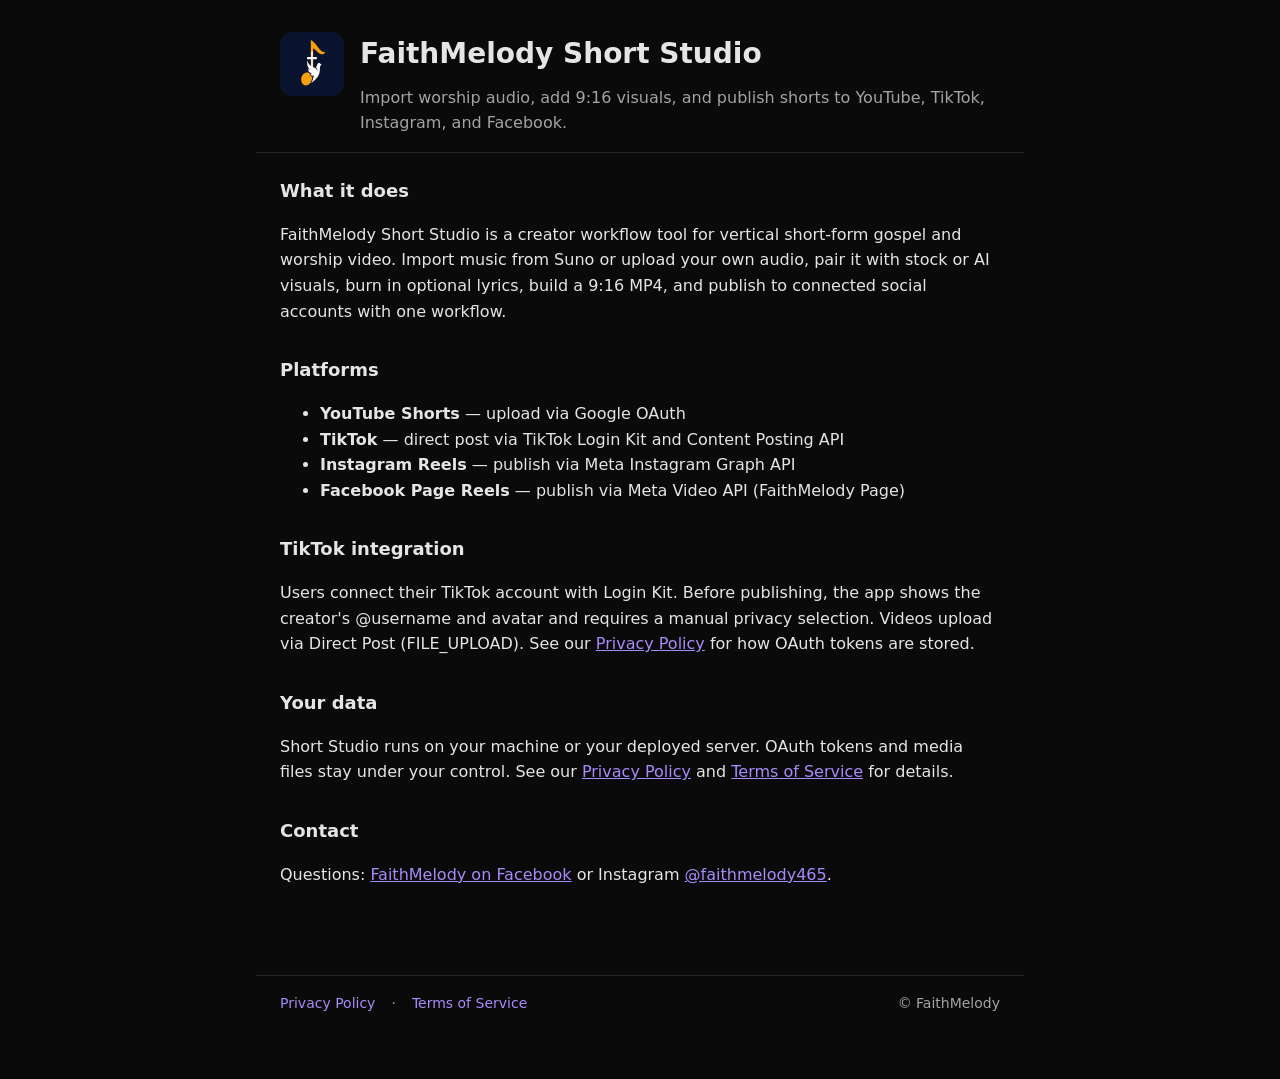
<file: index.html>
<!DOCTYPE html>
<html lang="en">
<head>
  <meta charset="utf-8" />
  <meta name="viewport" content="width=device-width, initial-scale=1" />
  <title>FaithMelody Short Studio — Build and publish vertical shorts</title>
  <link rel="stylesheet" href="styles.css" />
  <link rel="icon" href="app-icon.png" type="image/png" />
</head>
<body>
  <header class="site-header">
    <img src="app-icon.png" alt="" width="64" height="64" class="site-logo" />
    <div>
      <h1>FaithMelody Short Studio</h1>
      <p class="tagline">Import worship audio, add 9:16 visuals, and publish shorts to YouTube, TikTok, Instagram, and Facebook.</p>
    </div>
  </header>

  <main>
    <section>
      <h2>What it does</h2>
      <p>
        FaithMelody Short Studio is a creator workflow tool for vertical short-form gospel and worship video.
        Import music from Suno or upload your own audio, pair it with stock or AI visuals, burn in optional lyrics,
        build a 9:16 MP4, and publish to connected social accounts with one workflow.
      </p>
    </section>

    <section>
      <h2>Platforms</h2>
      <ul>
        <li><strong>YouTube Shorts</strong> — upload via Google OAuth</li>
        <li><strong>TikTok</strong> — direct post via TikTok Login Kit and Content Posting API</li>
        <li><strong>Instagram Reels</strong> — publish via Meta Instagram Graph API</li>
        <li><strong>Facebook Page Reels</strong> — publish via Meta Video API (FaithMelody Page)</li>
      </ul>
    </section>

    <section>
      <h2>TikTok integration</h2>
      <p>
        Users connect their TikTok account with Login Kit. Before publishing, the app shows the creator&apos;s
        @username and avatar and requires a manual privacy selection. Videos upload via Direct Post (FILE_UPLOAD).
        See our <a href="privacy.html">Privacy Policy</a> for how OAuth tokens are stored.
      </p>
    </section>

    <section>
      <h2>Your data</h2>
      <p>
        Short Studio runs on your machine or your deployed server. OAuth tokens and media files stay under your control.
        See our <a href="privacy.html">Privacy Policy</a> and <a href="terms.html">Terms of Service</a> for details.
      </p>
    </section>

    <section>
      <h2>Contact</h2>
      <p>Questions: <a href="https://www.facebook.com/FaithMelody">FaithMelody on Facebook</a> or Instagram <a href="https://www.instagram.com/faithmelody465">@faithmelody465</a>.</p>
    </section>
  </main>

  <footer class="site-footer">
    <a href="privacy.html">Privacy Policy</a>
    <span aria-hidden="true">·</span>
    <a href="terms.html">Terms of Service</a>
    <span class="copy">© FaithMelody</span>
  </footer>
</body>
</html>
</file>
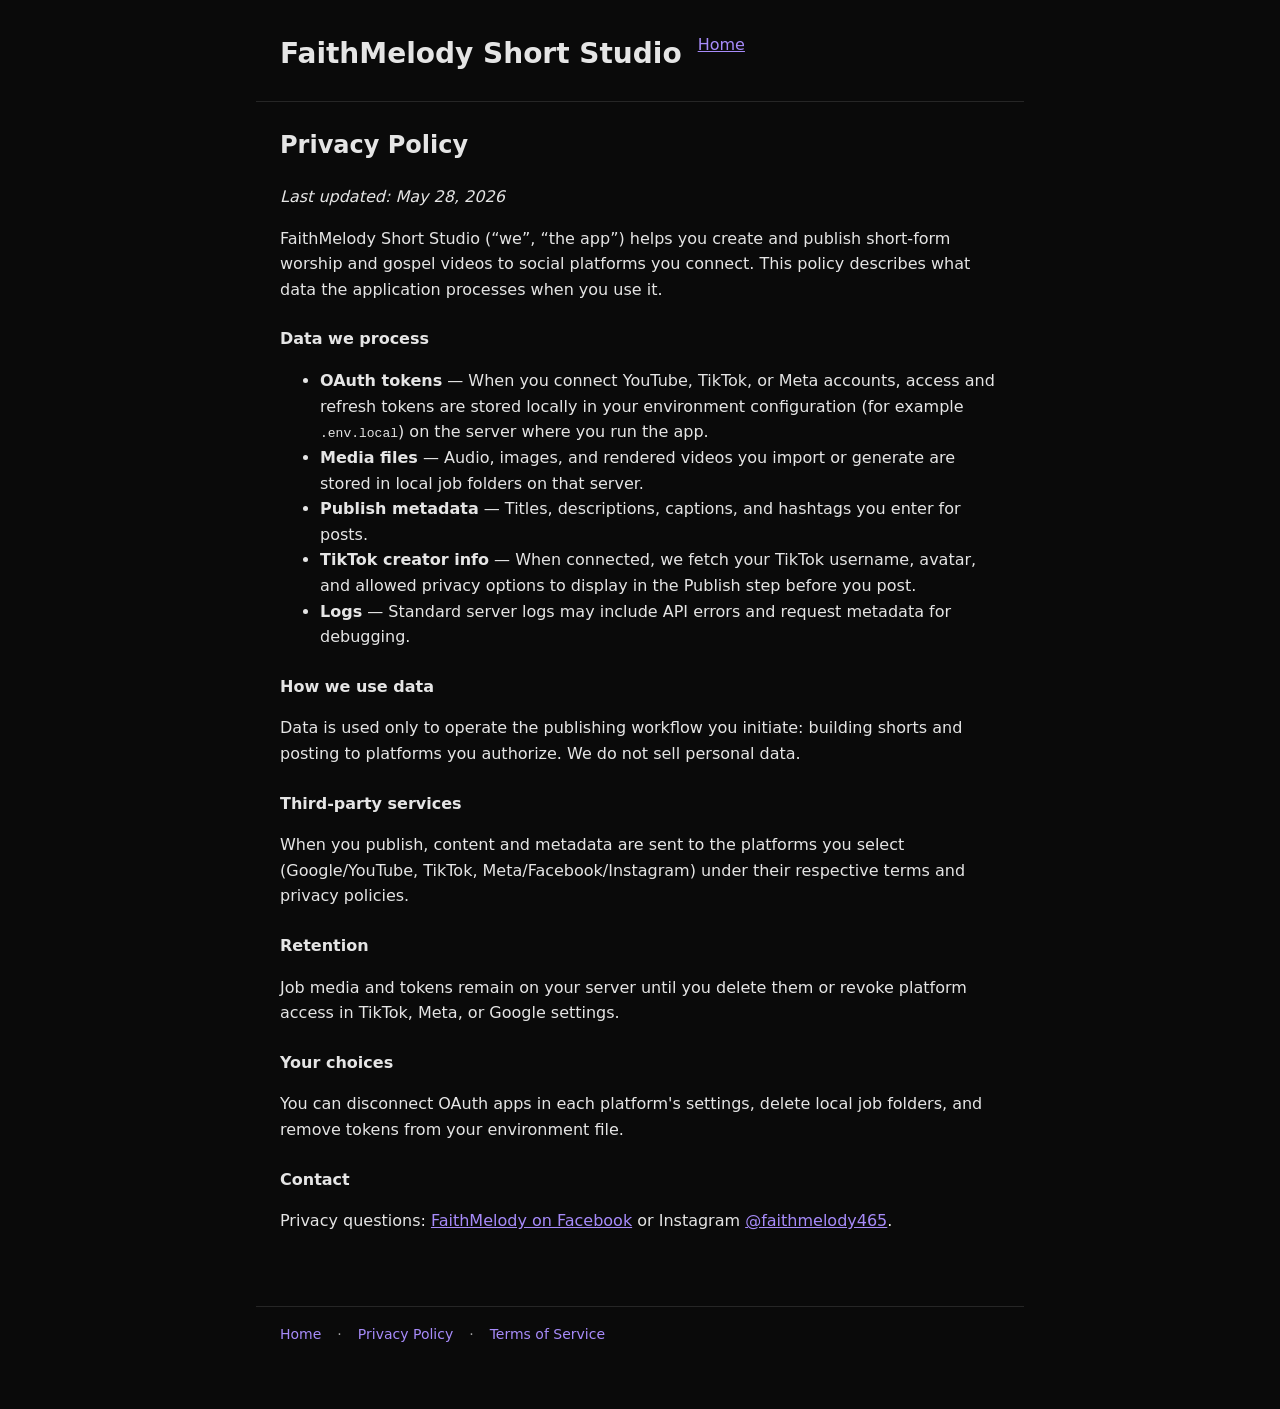
<file: privacy.html>
<!DOCTYPE html>
<html lang="en">
<head>
  <meta charset="utf-8" />
  <meta name="viewport" content="width=device-width, initial-scale=1" />
  <title>Privacy Policy — FaithMelody Short Studio</title>
  <link rel="stylesheet" href="styles.css" />
</head>
<body>
  <header class="site-header">
    <h1>FaithMelody Short Studio</h1>
    <p class="tagline"><a href="index.html">Home</a></p>
  </header>

  <main class="legal">
    <h2>Privacy Policy</h2>
    <p><em>Last updated: May 28, 2026</em></p>

    <p>
      FaithMelody Short Studio (&ldquo;we&rdquo;, &ldquo;the app&rdquo;) helps you create and publish short-form
      worship and gospel videos to social platforms you connect. This policy describes what data the application
      processes when you use it.
    </p>

    <h3>Data we process</h3>
    <ul>
      <li><strong>OAuth tokens</strong> — When you connect YouTube, TikTok, or Meta accounts, access and refresh tokens are stored locally in your environment configuration (for example <code>.env.local</code>) on the server where you run the app.</li>
      <li><strong>Media files</strong> — Audio, images, and rendered videos you import or generate are stored in local job folders on that server.</li>
      <li><strong>Publish metadata</strong> — Titles, descriptions, captions, and hashtags you enter for posts.</li>
      <li><strong>TikTok creator info</strong> — When connected, we fetch your TikTok username, avatar, and allowed privacy options to display in the Publish step before you post.</li>
      <li><strong>Logs</strong> — Standard server logs may include API errors and request metadata for debugging.</li>
    </ul>

    <h3>How we use data</h3>
    <p>Data is used only to operate the publishing workflow you initiate: building shorts and posting to platforms you authorize. We do not sell personal data.</p>

    <h3>Third-party services</h3>
    <p>When you publish, content and metadata are sent to the platforms you select (Google/YouTube, TikTok, Meta/Facebook/Instagram) under their respective terms and privacy policies.</p>

    <h3>Retention</h3>
    <p>Job media and tokens remain on your server until you delete them or revoke platform access in TikTok, Meta, or Google settings.</p>

    <h3>Your choices</h3>
    <p>You can disconnect OAuth apps in each platform&apos;s settings, delete local job folders, and remove tokens from your environment file.</p>

    <h3>Contact</h3>
    <p>Privacy questions: <a href="https://www.facebook.com/FaithMelody">FaithMelody on Facebook</a> or Instagram <a href="https://www.instagram.com/faithmelody465">@faithmelody465</a>.</p>
  </main>

  <footer class="site-footer">
    <a href="index.html">Home</a>
    <span aria-hidden="true">·</span>
    <a href="privacy.html">Privacy Policy</a>
    <span aria-hidden="true">·</span>
    <a href="terms.html">Terms of Service</a>
  </footer>
</body>
</html>
</file>
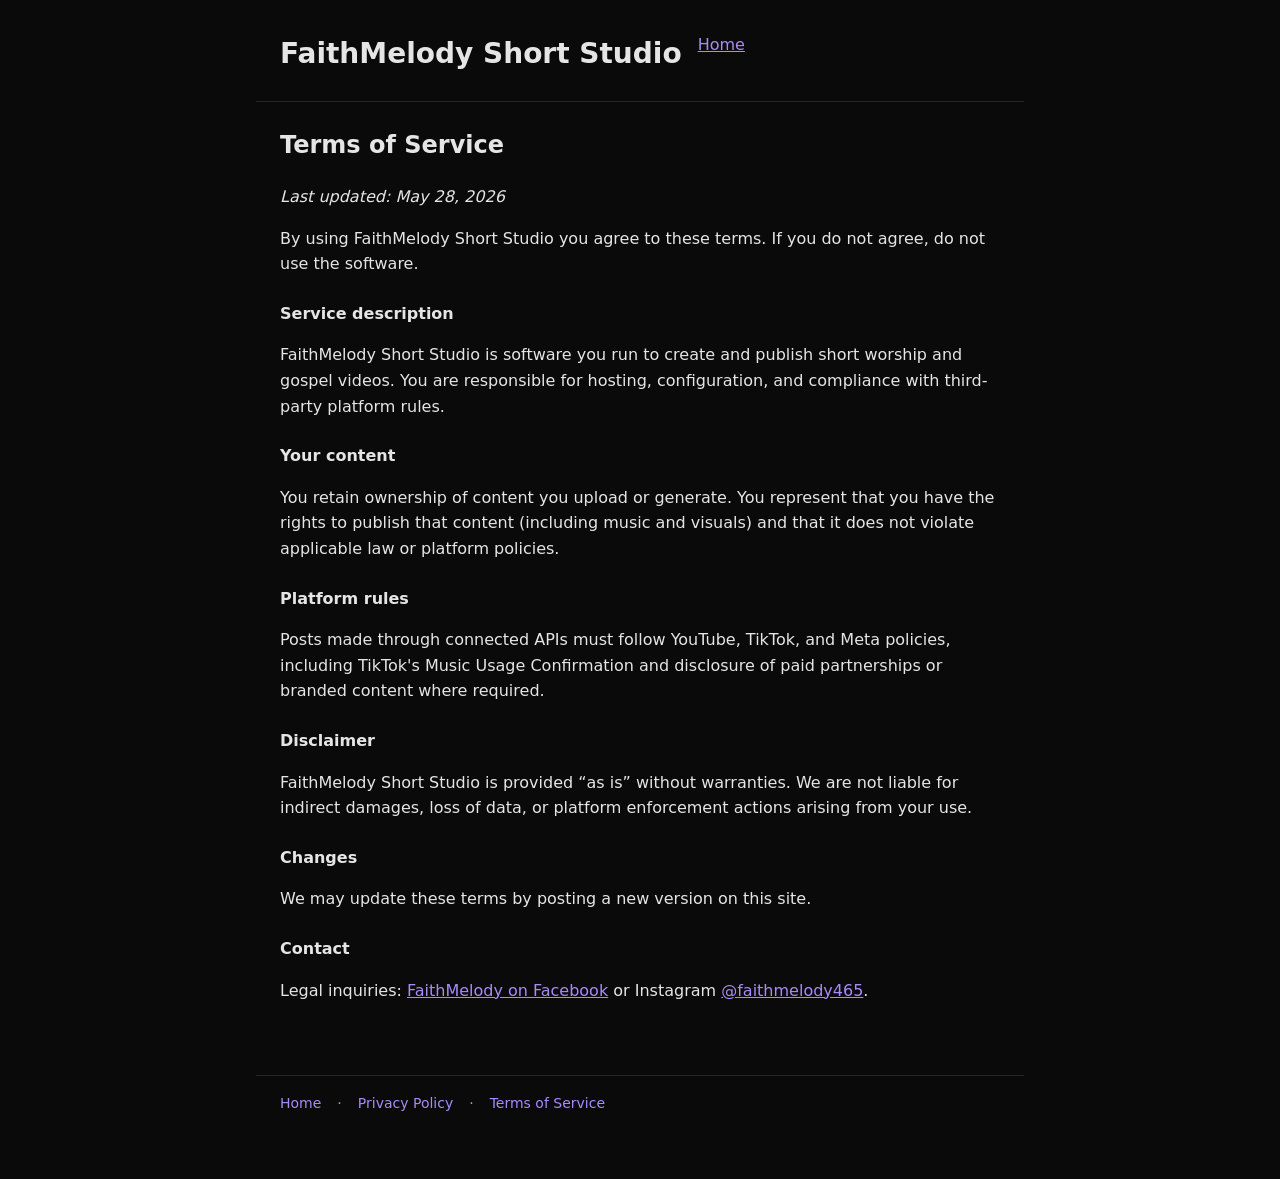
<file: terms.html>
<!DOCTYPE html>
<html lang="en">
<head>
  <meta charset="utf-8" />
  <meta name="viewport" content="width=device-width, initial-scale=1" />
  <title>Terms of Service — FaithMelody Short Studio</title>
  <link rel="stylesheet" href="styles.css" />
</head>
<body>
  <header class="site-header">
    <h1>FaithMelody Short Studio</h1>
    <p class="tagline"><a href="index.html">Home</a></p>
  </header>

  <main class="legal">
    <h2>Terms of Service</h2>
    <p><em>Last updated: May 28, 2026</em></p>

    <p>By using FaithMelody Short Studio you agree to these terms. If you do not agree, do not use the software.</p>

    <h3>Service description</h3>
    <p>FaithMelody Short Studio is software you run to create and publish short worship and gospel videos. You are responsible for hosting, configuration, and compliance with third-party platform rules.</p>

    <h3>Your content</h3>
    <p>You retain ownership of content you upload or generate. You represent that you have the rights to publish that content (including music and visuals) and that it does not violate applicable law or platform policies.</p>

    <h3>Platform rules</h3>
    <p>Posts made through connected APIs must follow YouTube, TikTok, and Meta policies, including TikTok&apos;s Music Usage Confirmation and disclosure of paid partnerships or branded content where required.</p>

    <h3>Disclaimer</h3>
    <p>FaithMelody Short Studio is provided &ldquo;as is&rdquo; without warranties. We are not liable for indirect damages, loss of data, or platform enforcement actions arising from your use.</p>

    <h3>Changes</h3>
    <p>We may update these terms by posting a new version on this site.</p>

    <h3>Contact</h3>
    <p>Legal inquiries: <a href="https://www.facebook.com/FaithMelody">FaithMelody on Facebook</a> or Instagram <a href="https://www.instagram.com/faithmelody465">@faithmelody465</a>.</p>
  </main>

  <footer class="site-footer">
    <a href="index.html">Home</a>
    <span aria-hidden="true">·</span>
    <a href="privacy.html">Privacy Policy</a>
    <span aria-hidden="true">·</span>
    <a href="terms.html">Terms of Service</a>
  </footer>
</body>
</html>
</file>
<file: styles.css>
:root {
  color-scheme: dark;
  --bg: #0a0a0a;
  --fg: #e5e5e5;
  --muted: #a3a3a3;
  --accent: #a78bfa;
  --border: #262626;
}

* { box-sizing: border-box; }

body {
  margin: 0;
  font-family: system-ui, -apple-system, Segoe UI, Roboto, sans-serif;
  background: var(--bg);
  color: var(--fg);
  line-height: 1.6;
}

.site-header {
  padding: 2rem 1.5rem 1rem;
  border-bottom: 1px solid var(--border);
  max-width: 48rem;
  margin: 0 auto;
  display: flex;
  gap: 1rem;
  align-items: flex-start;
}

.site-logo {
  border-radius: 12px;
  flex-shrink: 0;
}

.site-header h1 { margin: 0 0 0.5rem; font-size: 1.75rem; }
.tagline { color: var(--muted); margin: 0; }

main {
  max-width: 48rem;
  margin: 0 auto;
  padding: 1.5rem;
}

section { margin-bottom: 2rem; }
h2 { font-size: 1.125rem; margin-top: 0; }

a { color: var(--accent); }

.legal h2 { font-size: 1.5rem; }
.legal h3 { font-size: 1rem; margin-top: 1.5rem; }

.site-footer {
  max-width: 48rem;
  margin: 2rem auto 3rem;
  padding: 1rem 1.5rem;
  border-top: 1px solid var(--border);
  display: flex;
  flex-wrap: wrap;
  gap: 0.5rem 1rem;
  align-items: center;
  color: var(--muted);
  font-size: 0.875rem;
}

.site-footer a { color: var(--accent); text-decoration: none; }
.site-footer a:hover { text-decoration: underline; }
.copy { margin-left: auto; }
</file>
